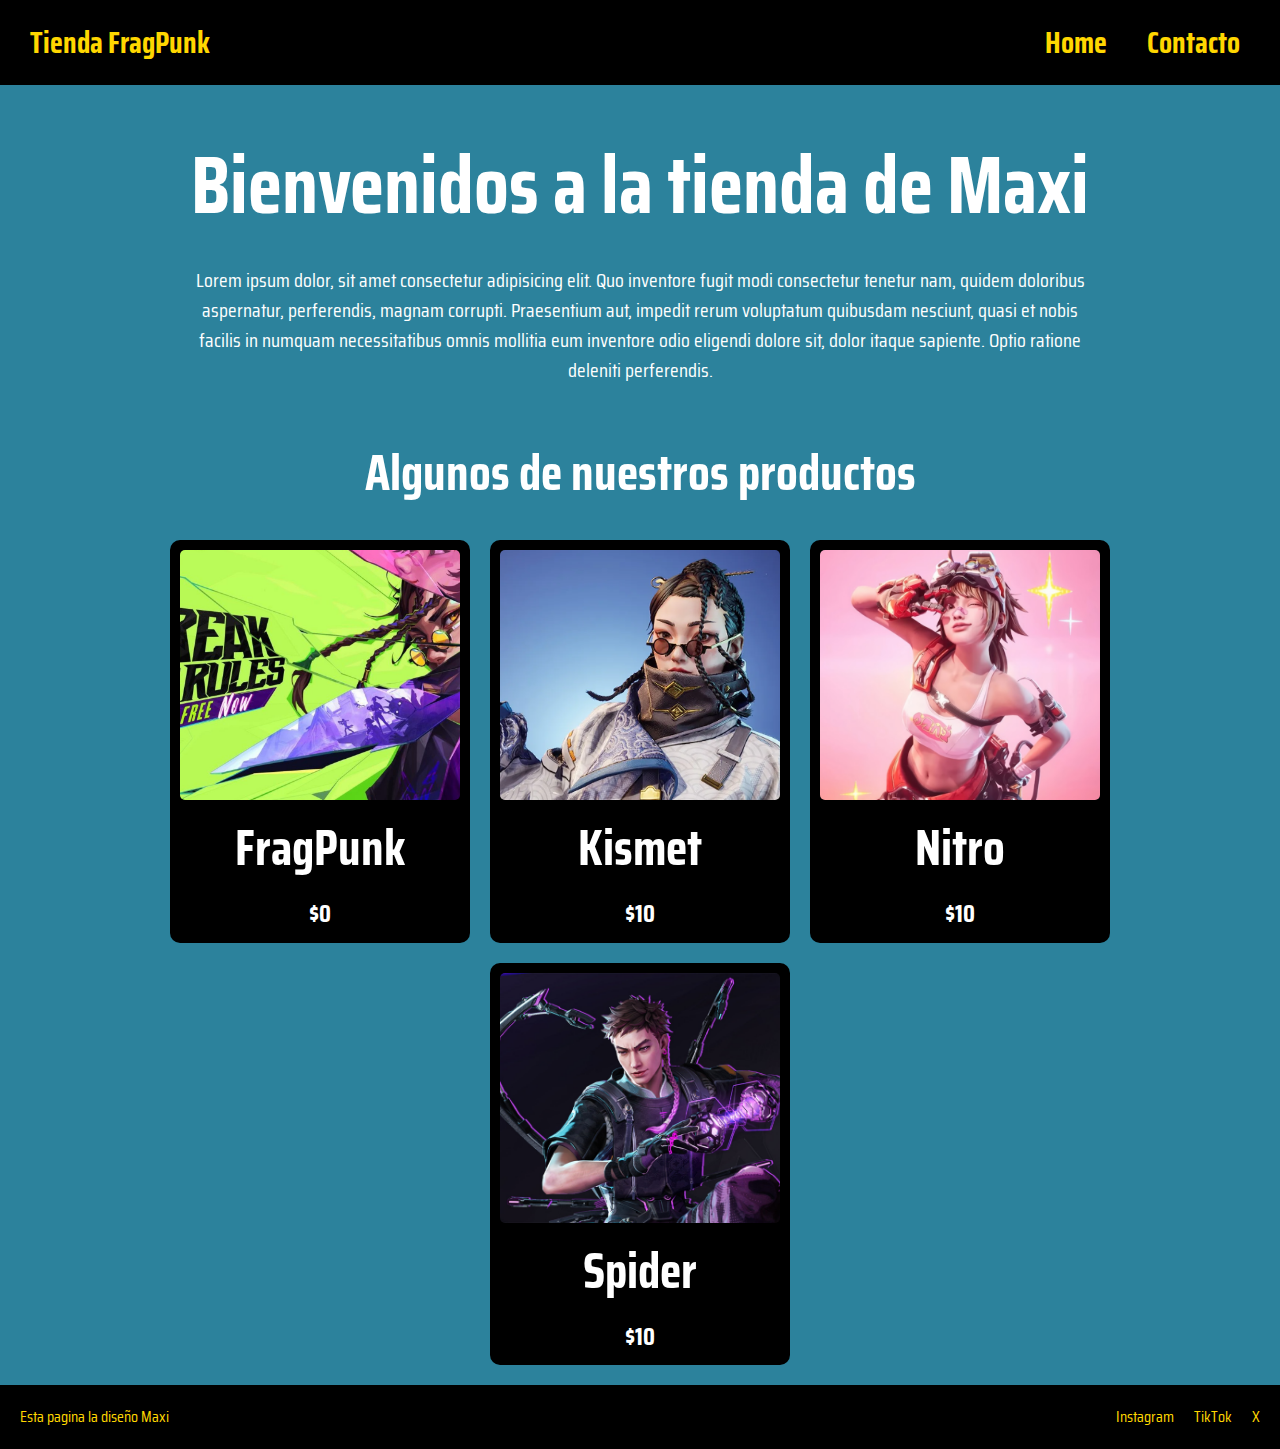
<file: index.html>
<!DOCTYPE html>
<html lang="en">
<head>
    <meta charset="UTF-8">
    <meta name="viewport" content="width=device-width, initial-scale=1.0">
    <link 
        href="https://fonts.googleapis.com/css2?family=Roboto:ital,wght@0,100..900;1,100..900&family=Saira+Condensed:wght@100;200;300;400;500;600;700;800;900&display=swap" 
        rel="stylesheet"
    />
    <link rel="stylesheet" href="./css/style.css" />
    <title>Document</title>
</head>
<body>
    <header class="header">
        <p class="header__logo">
            <a href="./index.html">Tienda FragPunk</a>
        </p>
        <nav class="header__nav">
            <ul>
                <li>
                    <a href="./index.html">Home</a>
                </li>
                <li>
                    <a href="./pages/contacto.html">Contacto</a>
                </li>
            </ul>
        </nav>
    </header>
    <main>
        <h1 class="titulo-home">Bienvenidos a la tienda de Maxi</h1>
        <p class="parrafo-home">
            Lorem ipsum dolor, sit amet consectetur adipisicing elit. Quo inventore fugit modi consectetur tenetur nam, quidem doloribus aspernatur, perferendis, magnam corrupti. Praesentium aut, impedit rerum voluptatum quibusdam nesciunt, quasi et nobis facilis in numquam necessitatibus omnis mollitia eum inventore odio eligendi dolore sit, dolor itaque sapiente. Optio ratione deleniti perferendis.
        </p>

        <section class="productos-home">
            <h2>Algunos de nuestros productos</h2>

            <div class="contenedor-tarjetas">
                <article class="tarjeta-producto">
                    <img src="./img/fragpunk.png" alt="Portada FragPunk">
                    <h3>FragPunk</h3>
                    <p>$0</p>
                </article>

                <article class="tarjeta-producto">
                    <img src="./img/kismet.png" alt="Personaje Kismet">
                    <h3>Kismet</h3>
                    <p>$10</p>
                </article>

                <article class="tarjeta-producto">
                    <img src="./img/nitro.png" alt="Personaje Nitro">
                    <h3>Nitro</h3>
                    <p>$10</p>
                </article>

                <article class="tarjeta-producto">
                    <img src="./img/spider.png" alt="Personaje Spider">
                    <h3>Spider</h3>
                    <p>$10</p>
                </article>
            </div>
        </section>
    </main>
    <footer class="footer">
        <p>Esta pagina la diseño Maxi</p>
        <nav>
            <ul>
                <li>Instagram</li>
                <li>TikTok</li>
                <li>X</li>
            </ul>
        </nav>
    </footer>
    
    <script src="./script.js"></script>
</body>
</html>
</file>
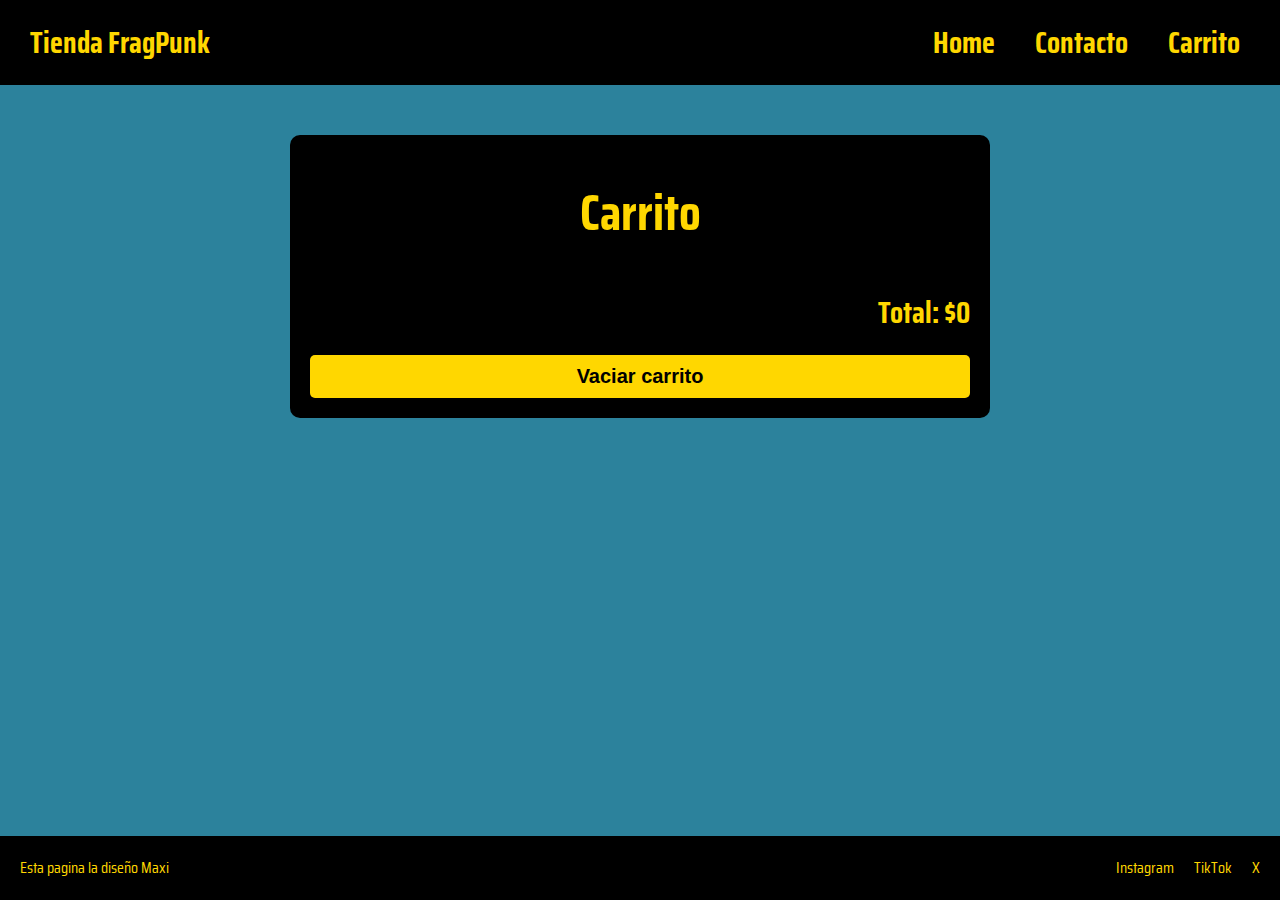
<file: pages/carrito.html>
<!DOCTYPE html>
<html lang="en">
<head>
    <meta charset="UTF-8">
    <meta name="viewport" content="width=device-width, initial-scale=1.0">
    <link 
        href="https://fonts.googleapis.com/css2?family=Roboto:ital,wght@0,100..900;1,100..900&family=Saira+Condensed:wght@100;200;300;400;500;600;700;800;900&display=swap" 
        rel="stylesheet"
    />
    <link rel="stylesheet" href="../css/style.css" />
    <title>Carrito</title>
</head>

<body>

<header class="header">
    <p class="header__logo">
        <a href="../index.html">Tienda FragPunk</a>
    </p>
    <nav class="header__nav">
        <ul>
            <li><a href="../index.html">Home</a></li>
            <li><a href="./contacto.html">Contacto</a></li>
            <li><a href="./carrito.html">Carrito</a></li>
        </ul>
    </nav>
</header>

<main>
    <div class="carrito-container">
        <h1>Carrito</h1>

        <div id="carrito-lista" class="carrito-lista"></div>

        <p class="total-carrito">Total: $<span id="total-precio">0</span></p>

        <button class="btn-vaciar" id="btn-vaciar">Vaciar carrito</button>
    </div>
</main>

<footer class="footer">
    <p>Esta pagina la diseño Maxi</p>
    <nav>
        <ul>
            <li>Instagram</li>
            <li>TikTok</li>
            <li>X</li>
        </ul>
    </nav>
</footer>

<script src="../script.js"></script>
</body>
</html>
</file>
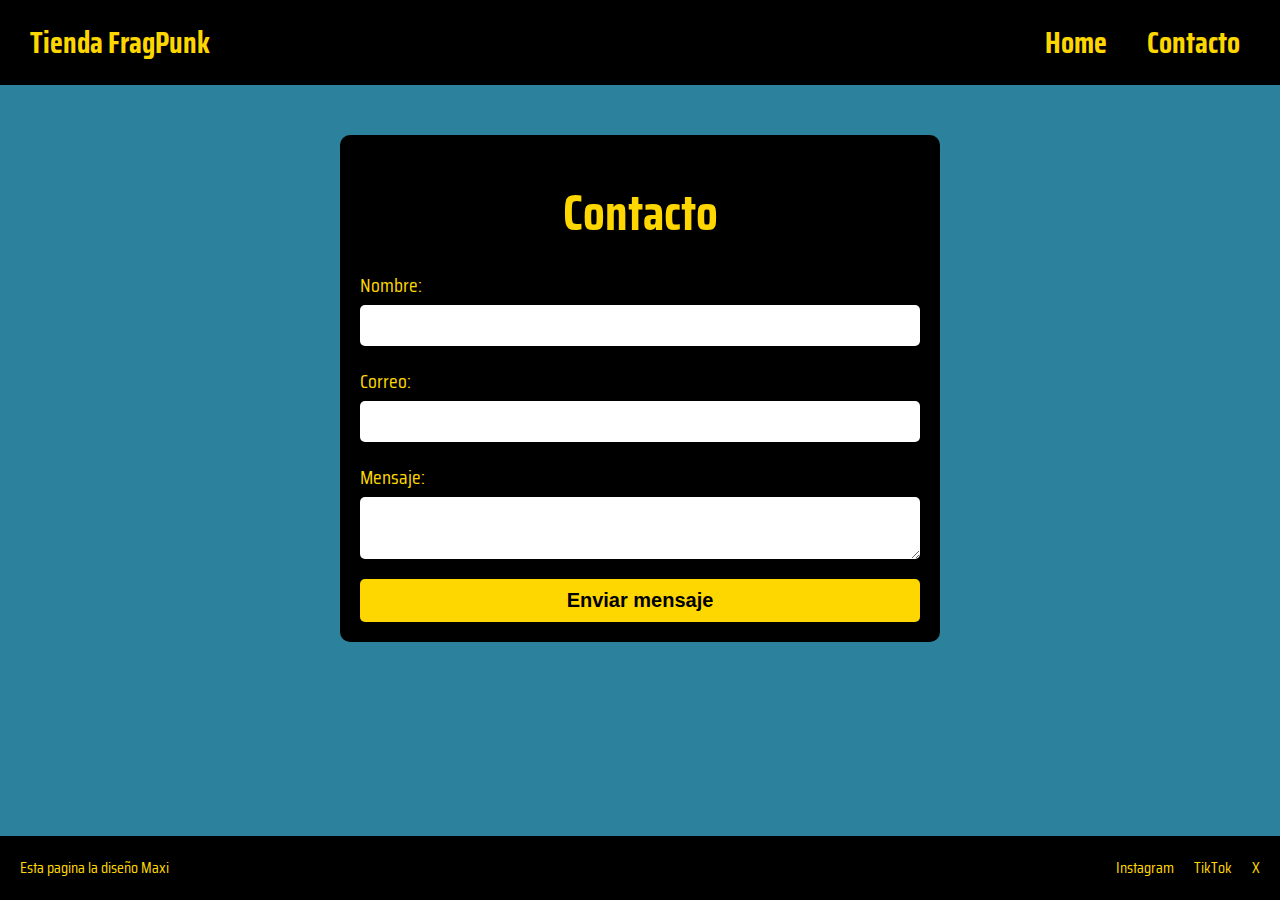
<file: pages/contacto.html>
<!DOCTYPE html>
<html lang="en">
<head>
    <meta charset="UTF-8">
    <meta name="viewport" content="width=device-width, initial-scale=1.0">
    <link 
        href="https://fonts.googleapis.com/css2?family=Roboto:ital,wght@0,100..900;1,100..900&family=Saira+Condensed:wght@100;200;300;400;500;600;700;800;900&display=swap" 
        rel="stylesheet"
    />
    <link rel="stylesheet" href="../css/style.css" />
    <title>Document</title>
</head>
<body>
    <header class="header">
        <p class="header__logo">
            <a href="../index.html">Tienda FragPunk</a>
        </p>
        <nav class="header__nav">
            <ul>
                <li>
                    <a href="../index.html">Home</a>
                </li>
                <li>
                    <a href="./contacto.html">Contacto</a>
                </li>
            </ul>
        </nav>
    </header>
    <main>
        <section class="seccion-contacto">
        <h1 class="titulo-contacto">Contacto</h1>
        <form
        class="form"
        action="https://formspree.io/f/xdkwykgv"
        method="POST"
        >
        <div class="campo-form">
            <label for="nombre">Nombre:</label>
            <input id="nombre" type="text" name="nombre" />
        </div>

        <div class="campo-form">
            <label for="email"> Correo:</label>
            <input id="email" type= "email" name="email" />
        </div>

        <div class="campo-form">
            <label for="mensaje"> Mensaje:</label>
            <textarea id="mensaje" name="mensaje"></textarea>
        </div>

        <input type="hidden" name="subject" value="Contacto desde el sitio" />
        <!-- your other form fields go here -->
        <button type="submit">Enviar mensaje</button>
        </form>
    </section>

    </main>
    <footer class="footer">
        <p>Esta pagina la diseño Maxi</p>
        <nav>
            <ul>
                <li>Instagram</li>
                <li>TikTok</li>
                <li>X</li>
            </ul>
        </nav>
    </footer>
</body>

<script src="../script.js"></script>

</html>
</file>
<file: css/style.css>
* {
    margin: 0;
    padding: 0;
    box-sizing: border-box;
}

html {
    font-size: 62.5%; /* 1rem = 10px */
}

body {
    font-family: "Saira Condensed", sans-serif;
    font-size: 1.6rem;
    line-height: 1.5;
    background-color: rgb(44, 130, 156);
    color: white;
    display: flex;
    flex-direction: column;
    min-height: 100vh;
}

.header {
    background-color: black;
    display: flex;
    justify-content: space-between;
    align-items: center;
}

.header__logo {
    font-size: 3rem;
    font-weight: bold;
    padding: 1rem;
    margin-left: 2rem;
}

.header__logo a {
    color: gold;
    text-decoration: none;
}

.header nav {
    padding: 1rem;
    margin-right: 2rem;
}

.header nav ul {
    list-style: none;
    display: flex;
    gap: 2rem;
}

.header__nav li {
    font-size: 3rem;
    font-weight: bold;
}

.header__nav a {
    color: gold;
    text-decoration: none;
    display: inline-block;
    padding: 1rem;
}

.header__nav a:hover {
    color: white;
    background-color: gold;
    border-radius: 0.5rem;
    transition: 0.3s;
}

.footer {
    background-color: black;
    padding: 2rem;
    color: gold;
    display: flex;
    justify-content: space-between;
    align-items: center;
}

.footer nav ul {
    list-style: none;
    display: flex;
    gap: 2rem;
}

main {
    width: 90%;
    flex: 1;
    margin: 2rem auto;
    display: flex;
    flex-direction: column;
    align-items: center;
}

main h1 {
    font-size: 8rem;
    margin: 2rem 0;
}

.parrafo-home {
    font-size: 2rem;
    text-align: center;
    margin-bottom: 2rem;
    width: 80%;
}

.productos-home h2 {
    text-align: center;
    font-size: 5rem;
    margin: 3rem;
}

.contenedor-tarjetas {
    display: flex;
    justify-content: center;
    flex-wrap: wrap;
    gap: 2rem;
}

.tarjeta-producto {
    background-color: black;
    padding: 1rem;
    border-radius: 1rem;
    width: 30rem;
    display: flex;
    flex-direction: column;
    align-items: center;
    gap: 1rem;
}

.tarjeta-producto img {
    width: 100%;
    border-radius: 0.5rem;
    height: 250px;
    object-fit: cover;
}

.tarjeta-producto h3 {
    font-size: 5rem;
}

.tarjeta-producto p {
    font-size: 2.5rem;
    font-weight: bold;
}

.tarjeta-producto:hover {
    transform: scale(1.05);
    transition: 0.3s;
    cursor: pointer;
}

.btn-carrito {
    width: 100%;
    padding: 1rem 2rem;
    background-color: black;
    color: gold;
    border: 2px solid gold;
    border-radius: 0.8rem;
    font-size: 1.5rem;
    font-weight: bold;
    cursor: pointer;
    transition: 0.25s ease-in-out;
    text-transform: uppercase;
    letter-spacing: 1px;
}

.btn-carrito:hover {
    background-color: gold;
    color: black;
    transform: scale(1.05);
    box-shadow: 0 0 12px gold;
}

.seccion-contacto {
    width: 90%;
    max-width: 600px;
    margin: 3rem auto;
    padding: 2rem;
    background-color: black;
    border-radius: 1rem;
    color: gold;
}

.titulo-contacto {
    font-size: 5rem;
    text-align: center;
    margin-bottom: 2rem;
}

.form {
    display: flex;
    flex-direction: column;
    gap: 2rem;
}

.campo-form {
    display: flex;
    flex-direction: column;
    font-size: 2rem;
}

.campo-form label {
    margin-bottom: 0.5rem;
}

.campo-form input,
.campo-form textarea {
    padding: 1rem;
    border-radius: 0.5rem;
    border: none;
    font-size: 1.8rem;
}

.input-error {
    border: 2px solid red !important;
    background-color: rgba(255, 255, 255, 0.41);
}

.input-ok {
    border: 2px solid green !important;
    background-color: white;
}

.mensaje-error {
    color: red;
    font-size: 1.4rem;
    margin-top: 0.5rem;
}

button[type="submit"] {
    padding: 1rem;
    background-color: gold;
    border: none;
    font-size: 2rem;
    font-weight: bold;
    cursor: pointer;
    border-radius: 0.5rem;
    transition: 0.2s;
}

button[type="submit"]:hover {
    background-color: rgb(255, 215, 0);
    transform: scale(1.05);
}

.carrito-container {
    width: 90%;
    max-width: 700px;
    margin: 3rem auto;
    padding: 2rem;
    background-color: black;
    border-radius: 1rem;
    color: gold;
}

.carrito-container h1 {
    font-size: 5rem;
    text-align: center;
    margin-bottom: 2rem;
}

.carrito-lista {
    display: flex;
    flex-direction: column;
    gap: 1.5rem;
}

.item-carrito {
    display: flex;
    justify-content: space-between;
    align-items: center;
    background: rgb(30, 30, 30);
    padding: 1.5rem;
    border-radius: 0.8rem;
    font-size: 2rem;
}

.btn-eliminar {
    background: crimson;
    border: none;
    padding: 0.8rem 1.2rem;
    font-size: 1.5rem;
    border-radius: 0.5rem;
    cursor: pointer;
    color: white;
    transition: 0.2s;
}

.btn-eliminar:hover {
    background: rgb(200, 0, 40);
    transform: scale(1.05);
}

.total-carrito {
    margin-top: 2rem;
    text-align: right;
    font-size: 3rem;
    font-weight: bold;
}

.btn-vaciar {
    margin-top: 2rem;
    width: 100%;
    padding: 1rem;
    background: gold;
    border: none;
    font-size: 2rem;
    font-weight: bold;
    cursor: pointer;
    border-radius: 0.5rem;
    transition: 0.2s;
}

.btn-vaciar:hover {
    background: rgb(255, 215, 0);
    transform: scale(1.05);
}

.reseñas {
    width: 90%;
    max-width: 1200px;
    margin: 4rem auto;
    text-align: center;
    padding: 20px;
    color: gold;
}

.reseñas h2 {
    font-size: 4rem;
    margin-bottom: 2rem;
}

.grid-reseñas {
    display: grid;
    grid-template-columns: repeat(auto-fit, minmax(250px, 1fr));
    gap: 20px;
}

.item-reseña {
    background: black;
    padding: 20px;
    border-radius: 12px;
    font-size: 2rem;
    box-shadow: 0 3px 10px rgba(0,0,0,0.15);
    transition: 0.3s ease;
}

.item-reseña:hover {
    transform: translateY(-5px);
    box-shadow: 0 6px 18px rgba(0,0,0,0.25);
}

.item-reseña p {
    font-size: 2.1rem;
    font-style: italic;
    margin-bottom: 1rem;
}

.item-reseña span {
    font-size: 1.9rem;
    font-weight: bold;
    color: #555;
}

@media (max-width: 768px) {
    main h1 {
        font-size: 5rem;
    }

    .productos-home h2 {
        font-size: 3.5rem;
    }

    .tarjeta-producto {
        width: 90%;
    }

    .header__nav li {
        font-size: 2rem;
    }
}
</file>
